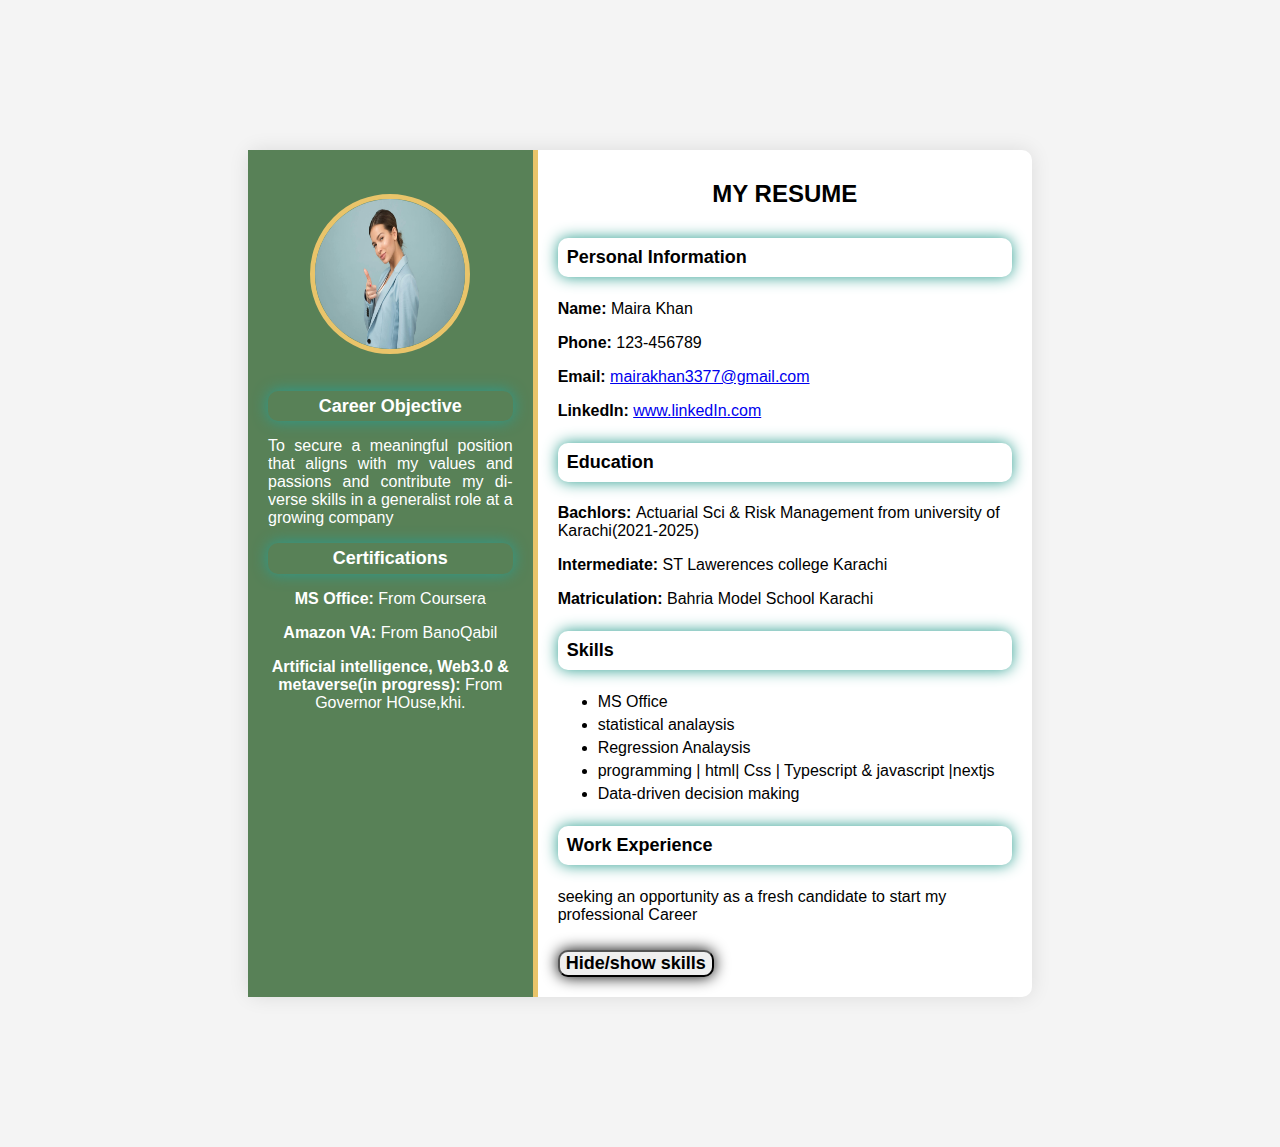
<file: milestone1/index.html>
<!DOCTYPE html>
<html lang="en">
<head>
    <meta charset="UTF-8">
    <meta name="viewport" content="width=device-width, initial-scale=1.0">
    <title>Static Resume</title>
    <link rel="stylesheet" href="style.css">
</head>
<body>
    
</body>
</html>



<body>
    <!-- whole section -->
    <div class="resume-container">
        <!-- left section -->
        <div class="left-section">
            <img src="asset/profile.jpeg" alt="profile picture" class="profile-picture">
            <section id="objective">
                <h3 style="color: white;">Career Objective</h3>
                <p style="text-align: justify; hyphens: auto;">To secure a meaningful position that aligns with my
                    values and passions
                    and contribute my diverse skills in a generalist role at a growing company</p>
            </section>
            <section id="certifications">
                <h3 style="color: white;">Certifications</h3>
                <p><b>MS Office:</b> From Coursera </p>
                <p><b>Amazon VA:</b> From BanoQabil </p>
                <p><b>Artificial intelligence, Web3.0 & metaverse(in progress):</b> From Governor HOuse,khi.</p>
            </section>

        </div>
        <!-- right section -->
        <div class="right-section">
            <h1> MY RESUME </h1>
            <!-- personal information -->
            <section id="personal-info">
                <h3>Personal Information</h3>
                <P><b>Name:</b> Maira Khan</P>
                <P><b>Phone:</b> 123-456789</P>
                <P><b>Email:</b> <a href="mailto:mairakhan3377@gmail.com"> mairakhan3377@gmail.com</a></P>
                <p><b>LinkedIn:</b> <a href="https:/www.linkedIn.com/in/maira-khan33" target="_blank"> www.linkedIn.com</a></p>
        

            </section>

            <!-- education section -->
            <section id="education">
                <h3>Education </h3>
                <p><b>Bachlors: </b> Actuarial Sci & Risk Management from university of Karachi(2021-2025)</p>
                <p><b>Intermediate: </b> ST Lawerences college Karachi</p>
                <p><b>Matriculation: </b> Bahria Model School Karachi</p>
            </section>
            <!-- skills section -->
            <section id="skills">
                <h3>Skills</h3>
                <ul>
                    <li>MS Office</li>
                    <li> statistical analaysis</li>
                    <li>Regression Analaysis</li>
                    <li>programming |  html| Css | Typescript & javascript |nextjs </li>
                    <li>Data-driven decision making</li>

                </ul>
            </section>
            <!-- work experience -->
             <section id="work-experience">
                <h3> Work Experience</h3>
                <p> seeking an opportunity as a fresh candidate to start my professional Career</p>
             </section>
             <!-- button to toggle -->
              <button id="toggle-skills"><b>Hide/show skills</b></button>
        </div>

    </div>

    <script src="script.js"></script>


</body>

</html>
</file>
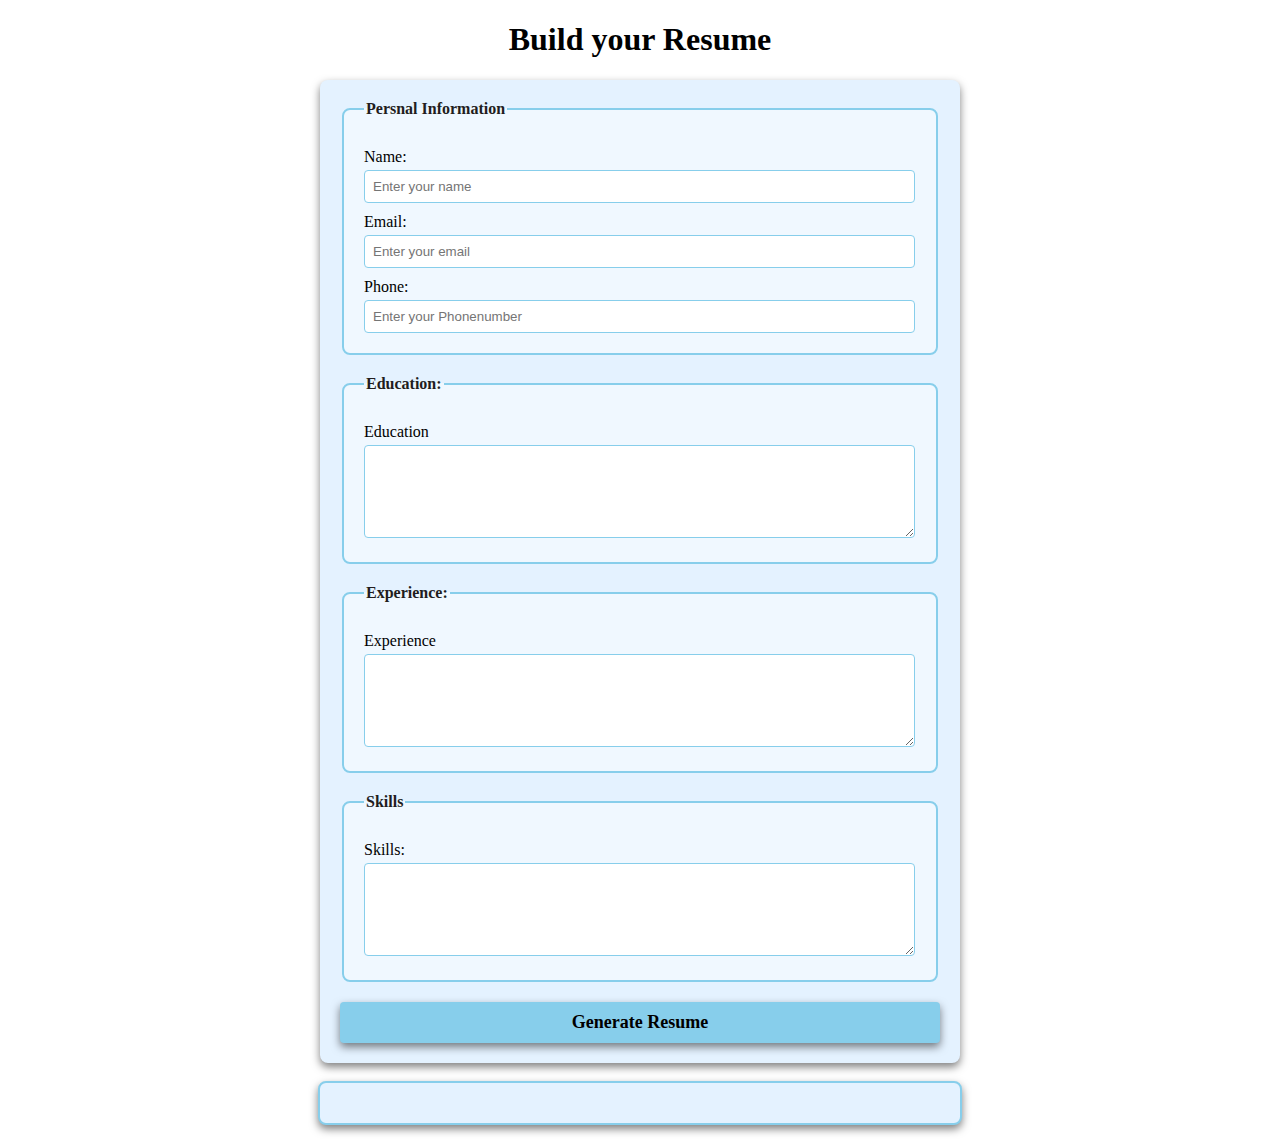
<file: milestone3/index.html>
<!DOCTYPE html>
<html lang="en">

<head>
    <meta charset="UTF-8">
    <meta name="viewport" content="width=device-width, initial-scale=1.0">
    <title>Dynamic Resume builder</title>
    <link rel="stylesheet" href="style.css">

</head>

<body>
    <h1>Build your Resume</h1>
    <form id="resume-form">
        <!-- =============fieldset for personal information------------- -->
        <fieldset>
            <legend>Persnal Information</legend>
            <label for="name">Name:</label>
            <input type="text" id="name" placeholder="Enter your name" required>

            <label for="email">Email:</label>
            <input type="email" id="email" placeholder="Enter your email" required>

            <label for="name">Phone:</label>
            <input type="phone" id="phone" placeholder="Enter your Phonenumber" required>
        </fieldset>
        <!-- =======field set for Education=====================-->
        <fieldset>
            <legend>Education: </legend>
            <label for="education">Education</label>
            <textarea id="education" placeholder="Enter your education" rows="5" required> </textarea>
        </fieldset>
        <!-- ---------------fielsset for Experience----------- -->
        <fieldset>
            <legend>Experience: </legend>
            <label for="experience">Experience</label>
            <textarea id="experience" placeholder="Enter your experience" rows="5" required> </textarea>
        </fieldset>
        <!-- -------------------Field set for Skills -->
        <fieldset>
            <legend>Skills </legend>
            <label for="skills">Skills:</label>
            <textarea id="skills" placeholder="Enter your skills" rows="5" required> </textarea>
        </fieldset>
        <button><b>Generate Resume</b></button>
    </form>

    <br>
    <!-- Dynamic REsume -->
    <div id="resume-display">
        <!-- resume will be displayed below -->
    </div>
    <script src="script.js"></script>
</body>

</html>
</file>
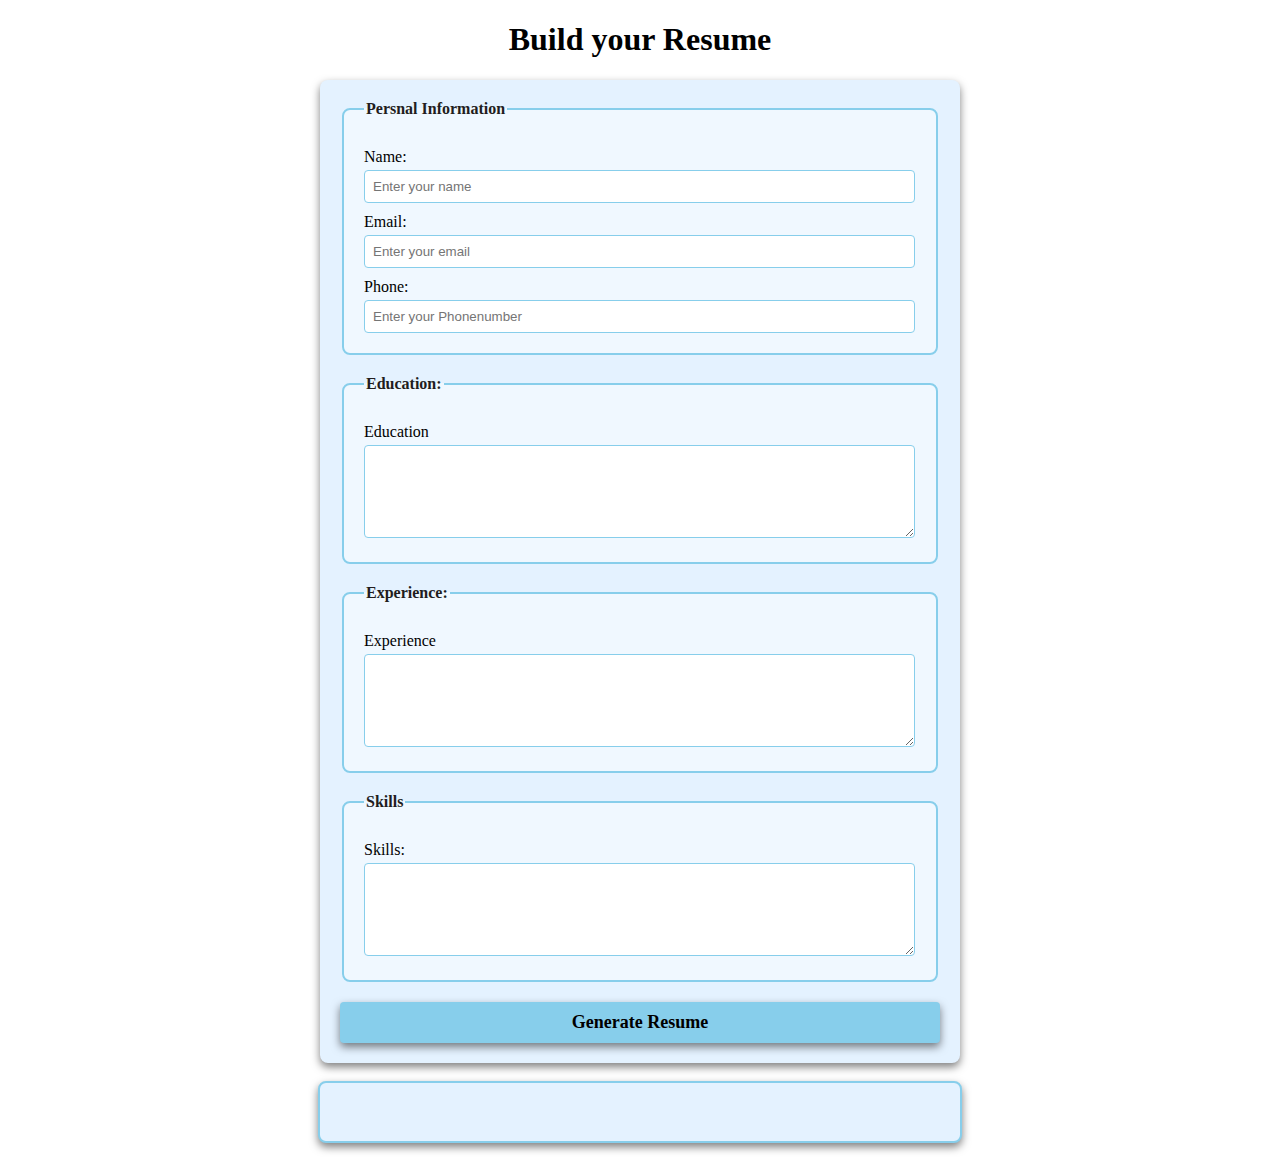
<file: milestone4/index.html>
<!DOCTYPE html>
<html lang="en">

<head>
    <meta charset="UTF-8">
    <meta name="viewport" content="width=device-width, initial-scale=1.0">
    <title>Editable Resume builder</title>
    <link rel="stylesheet" href="style.css">

</head>

<body>
    <h1>Build your Resume</h1>
    <form id="resume-form">
        <!-- =============fieldset for personal information------------- -->
        <fieldset>
            <legend>Persnal Information</legend>
            <label for="name">Name:</label>
            <input type="text" id="name" placeholder="Enter your name" required>

            <label for="email">Email:</label>
            <input type="email" id="email" placeholder="Enter your email" required>

            <label for="name">Phone:</label>
            <input type="phone" id="phone" placeholder="Enter your Phonenumber" required>
        </fieldset>
        <!-- =======field set for Education=====================-->
        <fieldset>
            <legend>Education: </legend>
            <label for="education">Education</label>
            <textarea id="education" placeholder="Enter your education" rows="5" required> </textarea>
        </fieldset>
        <!-- ---------------fielsset for Experience----------- -->
        <fieldset>
            <legend>Experience: </legend>
            <label for="experience">Experience</label>
            <textarea id="experience" placeholder="Enter your experience" rows="5" required> </textarea>
        </fieldset>
        <!-- -------------------Field set for Skills -->
        <fieldset>
            <legend>Skills </legend>
            <label for="skills">Skills:</label>
            <textarea id="skills" placeholder="Enter your skills" rows="5" required> </textarea>
        </fieldset>
        <button><b>Generate Resume</b></button>
    </form>

    <br>
    <!-- Dynamic and editable  REsume -->
    <div id="resume-display" contenteditable="true">
        <!-- resume will be displayed below -->
    </div>
    <script src="script.js"></script>
</body>

</html>
</file>
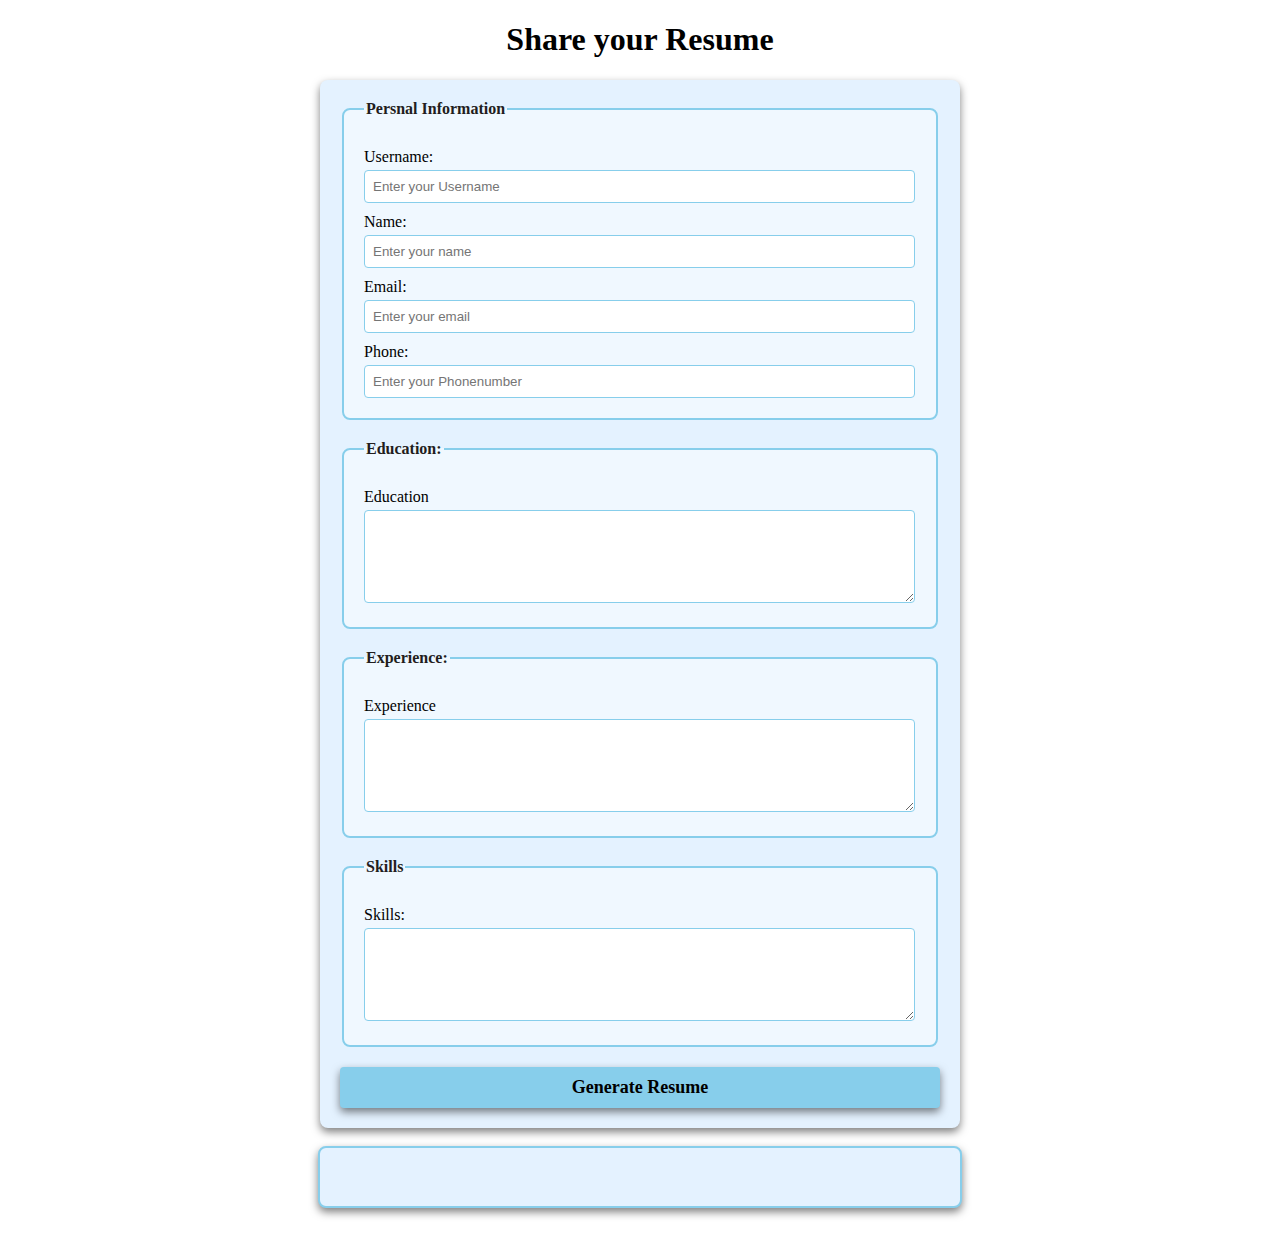
<file: milestone5/index.html>
<!DOCTYPE html>
<html lang="en">

<head>
    <meta charset="UTF-8">
    <meta name="viewport" content="width=device-width, initial-scale=1.0">
    <title>Shareble Resume builder</title>
    <link rel="stylesheet" href="style.css">

</head>

<body>
    <h1>Share your Resume</h1>
    <form id="resume-form">
        <!-- =============fieldset for personal information------------- -->
        <fieldset>
            <legend>Persnal Information</legend>

            <label for="username">Username:</label>
            <input type="text" id="username" placeholder="Enter your Username" required>


            <label for="name">Name:</label>
            <input type="text" id="name" placeholder="Enter your name" required>

            <label for="email">Email:</label>
            <input type="email" id="email" placeholder="Enter your email" required>

            <label for="name">Phone:</label>
            <input type="phone" id="phone" placeholder="Enter your Phonenumber" required>
        </fieldset>
        <!-- =======field set for Education=====================-->
        <fieldset>
            <legend>Education: </legend>
            <label for="education">Education</label>
            <textarea id="education" placeholder="Enter your education" rows="5" required> </textarea>
        </fieldset>
        <!-- ---------------fielsset for Experience----------- -->
        <fieldset>
            <legend>Experience: </legend>
            <label for="experience">Experience</label>
            <textarea id="experience" placeholder="Enter your experience" rows="5" required> </textarea>
        </fieldset>
        <!-- -------------------Field set for Skills -->
        <fieldset>
            <legend>Skills </legend>
            <label for="skills">Skills:</label>
            <textarea id="skills" placeholder="Enter your skills" rows="5" required> </textarea>
        </fieldset>
        <button><b>Generate Resume</b></button>
    </form>

    <br>
    <!-- Dynamic and editable  REsume -->
    <div id="resume-display" contenteditable="true">
        <!-- resume will be displayed below -->
    </div> <br>

    <!-- section for download option -->
    <div id="shareble-link-container" style="display: none;">
        <h2> Shareable Link</h2>
        <p>Here is your unique link to view or edit your resume:</p>
        <a href="#" id="shareable-link" target="_blank"></a>
        <br>
        <button id="download-pdf"> <b> Download as PDF </b></button>
    </div>

    <script src="script.js"></script>
</body>

</html>
</file>
<file: milestone1/style.css>
/* General Styling */
body {
    font-family: 'Arial', sans-serif;
    background-color: #f4f4f4;
    margin: 0;
    padding: 150px;
}

.resume-container {
    display: flex;
    background-color: white;
    width: 80%;
    margin: 0 auto;
    border-radius: 10px;
    box-shadow: 0 0 20px rgba(0, 0, 0, 0.1);
}

/* Left Section Styling */
.left-section {
    background-color: #588157 ;
    color: white;
    padding: 20px;
    width: 35%;
    text-align: center;
    border-right: 5px solid #e9c46a;
}

.profile-picture {
    width: 150px;
    height: 150px;
    margin-top: 10%;
    border-radius: 50%;
    border: 5px solid #e9c46a;
    margin-bottom: 20px;
}

h1 {
    font-size: 24px;
    margin: 10px 0;
    margin-bottom: 30px;
    text-align: center;
}

h3 {
    font-size: 18px;
    padding: 2%;
    margin: 20px 0 10px;
    color: black;
    border-radius: 10px;
    box-shadow: 0 0 15px #2a9d8f;
    margin-top: 5%;
    margin-bottom: 5%;
}

ul {
    list-style-type: fill round;
    padding: 10;
    margin: 10px 0;
}

ul li {
    margin: 5px 0;
}

/* Right Section Styling */
.right-section {
    padding: 20px;
    width: 65%;
}

button {
    font-family: Arial, sans-serif;
    border-radius: 10px;
    box-shadow: 0 0 15px black;
    cursor: pointer;
    margin-top: 10px;
    font-size: 18px;
}

button:hover {
    background-color: #e9c46a;
}
</file>
<file: milestone3/style.css>
/* Styling form and resume sections */

body {
    font-family: 'Times New Roman', Times, serif;
    margin: 20px;
    padding: 0;
    background-color: white;
}

form {
    margin: auto;
    background-color: rgb(228, 242, 255);
    border-radius: 8px;
    box-shadow: 0 4px 8px rgba(0, 0, 0, 0.5);
    padding: 20px;
    max-width: 600px;
}

h1 {
    text-align: center;
    color: black;
}

fieldset {
    border: 2px solid skyblue;
    border-radius: 8px;
    padding: 20px;
    margin-bottom: 20px;
    background-color: aliceblue;
}

legend {
    font-weight: bold;
    text-align: left;
    color: rgb(34, 29, 29);
}

label {
    display: block;
    margin-top: 10px;
    color: black;

}

input,textarea {
    margin-top: 4px;
    padding: 8px;
    width: calc(100% - 1px);
    border: 1px solid skyblue;
    border-radius: 4px;
    box-sizing: border-box;
}

button {
    display: block;
    width: 100%;
    background-color: skyblue;
    color: black;
    border: none;
    border-radius: 4px;
    box-shadow: 0 4px 8px rgba(0, 0, 0, 0.5);
    margin-top: 10px;
    font-size: 18px;
    font-family: 'Times New Roman', Times, serif;
    padding: 10px;
    cursor: pointer;
}

button :hover {
    color: blue;
}

#resume-display {
    max-width: 600px;
    margin: auto;
    padding: 20px;
    border: 2px solid skyblue;
    border-radius: 8px;
    background-color: rgb(228, 242, 255);
    box-shadow: 0 4px 8px rgba(0, 0, 0, 0.5);
}

#resume-display h2 {
    color: black;
}
</file>
<file: milestone4/style.css>
/* Styling form and resume sections */

body {
    font-family: 'Times New Roman', Times, serif;
    margin: 20px;
    padding: 0;
    background-color: white;
}

form {
    margin: auto;
    background-color: rgb(228, 242, 255);
    border-radius: 8px;
    box-shadow: 0 4px 8px rgba(0, 0, 0, 0.5);
    padding: 20px;
    max-width: 600px;
}

h1 {
    text-align: center;
    color: black;
}

fieldset {
    border: 2px solid skyblue;
    border-radius: 8px;
    padding: 20px;
    margin-bottom: 20px;
    background-color: aliceblue;
}

legend {
    font-weight: bold;
    text-align: left;
    color: rgb(34, 29, 29);
}

label {
    display: block;
    margin-top: 10px;
    color: black;

}

input,textarea {
    margin-top: 4px;
    padding: 8px;
    width: calc(100% - 1px);
    border: 1px solid skyblue;
    border-radius: 4px;
    box-sizing: border-box;
}

button {
    display: block;
    width: 100%;
    background-color: skyblue;
    color: black;
    border: none;
    border-radius: 4px;
    box-shadow: 0 4px 8px rgba(0, 0, 0, 0.5);
    margin-top: 10px;
    font-size: 18px;
    font-family: 'Times New Roman', Times, serif;
    padding: 10px;
    cursor: pointer;
}

button :hover {
    color: blue;
}

#resume-display {
    max-width: 600px;
    margin: auto;
    padding: 20px;
    border: 2px solid skyblue;
    border-radius: 8px;
    background-color: rgb(228, 242, 255);
    box-shadow: 0 4px 8px rgba(0, 0, 0, 0.5);
    /* Making the resume editable */
    outline: none;
}

#resume-display h2 {
    color: black;
}
</file>
<file: milestone5/style.css>
/* Styling form and resume sections */

body {
    font-family: 'Times New Roman', Times, serif;
    margin: 20px;
    padding: 0;
    background-color: white;
}

form {
    margin: auto;
    background-color: rgb(228, 242, 255);
    border-radius: 8px;
    box-shadow: 0 4px 8px rgba(0, 0, 0, 0.5);
    padding: 20px;
    max-width: 600px;
}

h1 {
    text-align: center;
    color: black;
}

fieldset {
    border: 2px solid skyblue;
    border-radius: 8px;
    padding: 20px;
    margin-bottom: 20px;
    background-color: aliceblue;
}

legend {
    font-weight: bold;
    text-align: left;
    color: rgb(34, 29, 29);
}

label {
    display: block;
    margin-top: 10px;
    color: black;

}

input,textarea {
    margin-top: 4px;
    padding: 8px;
    width: calc(100% - 1px);
    border: 1px solid skyblue;
    border-radius: 4px;
    box-sizing: border-box;
}

button {
    display: block;
    width: 100%;
    background-color: skyblue;
    color: black;
    border: none;
    border-radius: 4px;
    box-shadow: 0 4px 8px rgba(0, 0, 0, 0.5);
    margin-top: 10px;
    font-size: 18px;
    font-family: 'Times New Roman', Times, serif;
    padding: 10px;
    cursor: pointer;
}

button :hover {
    color: blue;
}

#resume-display {
    max-width: 600px;
    margin: auto;
    padding: 20px;
    border: 2px solid skyblue;
    border-radius: 8px;
    background-color: rgb(228, 242, 255);
    box-shadow: 0 4px 8px rgba(0, 0, 0, 0.5);
    /* Making the resume editable */
    outline: none;
}

#resume-display h2 {
    color: black;
}
</file>
